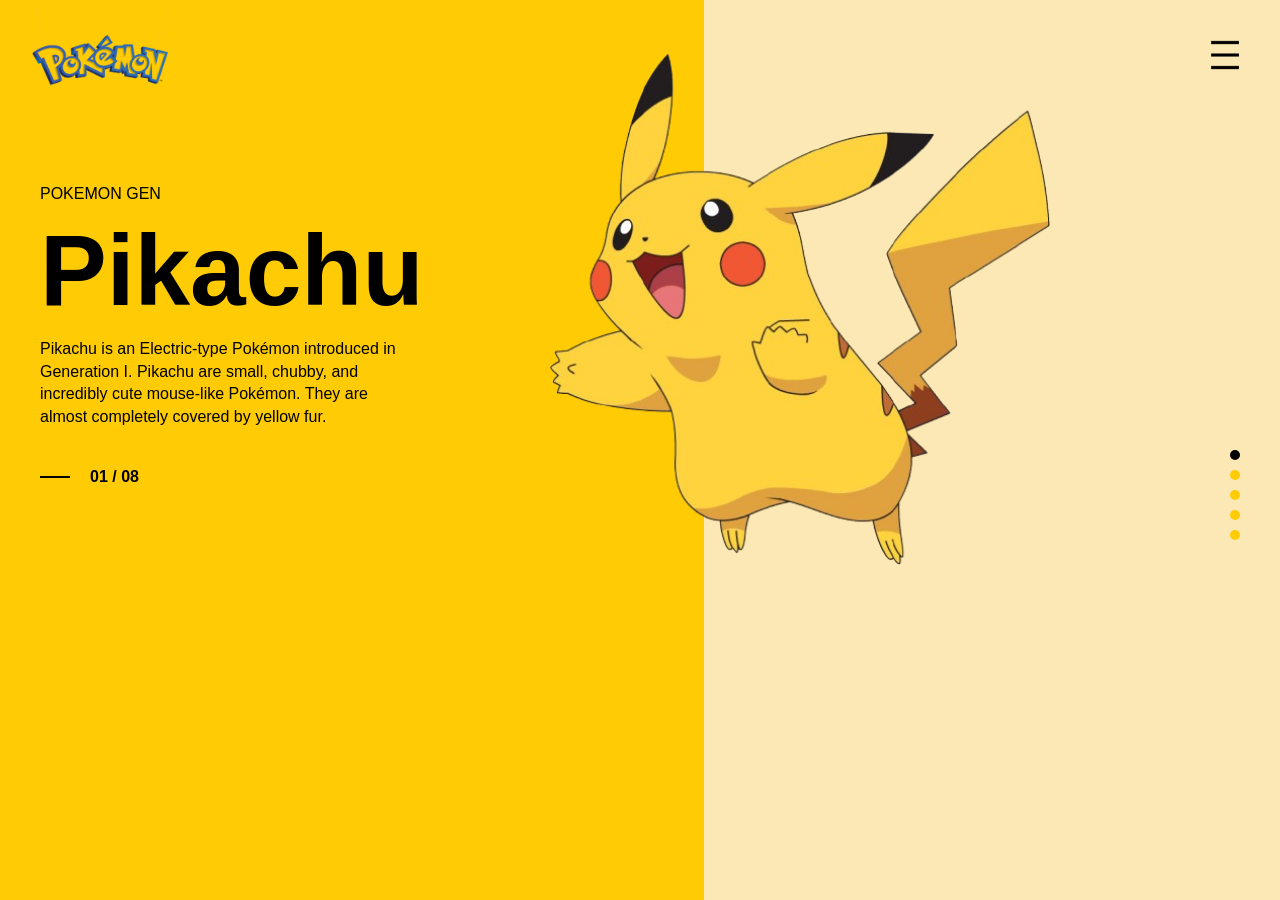
<file: 02 CSS/Class 04 (Basic CSS)/index.html>
<!DOCTYPE html>
<html lang="en">

<head>
    <meta charset="UTF-8">
    <meta name="viewport" content="width=device-width, initial-scale=1.0">
    <title>Document</title>
    <link rel="stylesheet" href="style.css">
</head>

<body>

    <section>
        <div class="left">
            <img src="./assets/Logo.jpg">
            <div class="content">
                <span>POKEMON GEN</span>
                <h1>Pikachu</h1>
                <p>Pikachu is an Electric-type Pokémon introduced in Generation I. Pikachu are small, chubby, and
                    incredibly cute mouse-like Pokémon. They are almost completely covered by yellow fur.</p>
            </div>
            <div class="number">
                <div class="divider"></div>
                <span>01 / 08</span>
            </div>

        </div>
        <div class="right">
            <img class="menu" src="./assets/Hamburger-Menu-1--Streamline-Sharp-Remix.png">
            <img class="pikachu" src="./assets/Pikachu Img.png">
            <div class="slider-nav">
                <div class="dot active"></div>
                <div class="dot"></div>
                <div class="dot"></div>
                <div class="dot"></div>
                <div class="dot"></div>
            </div>
        </div>
    </section>

</body>

</html>
</file>
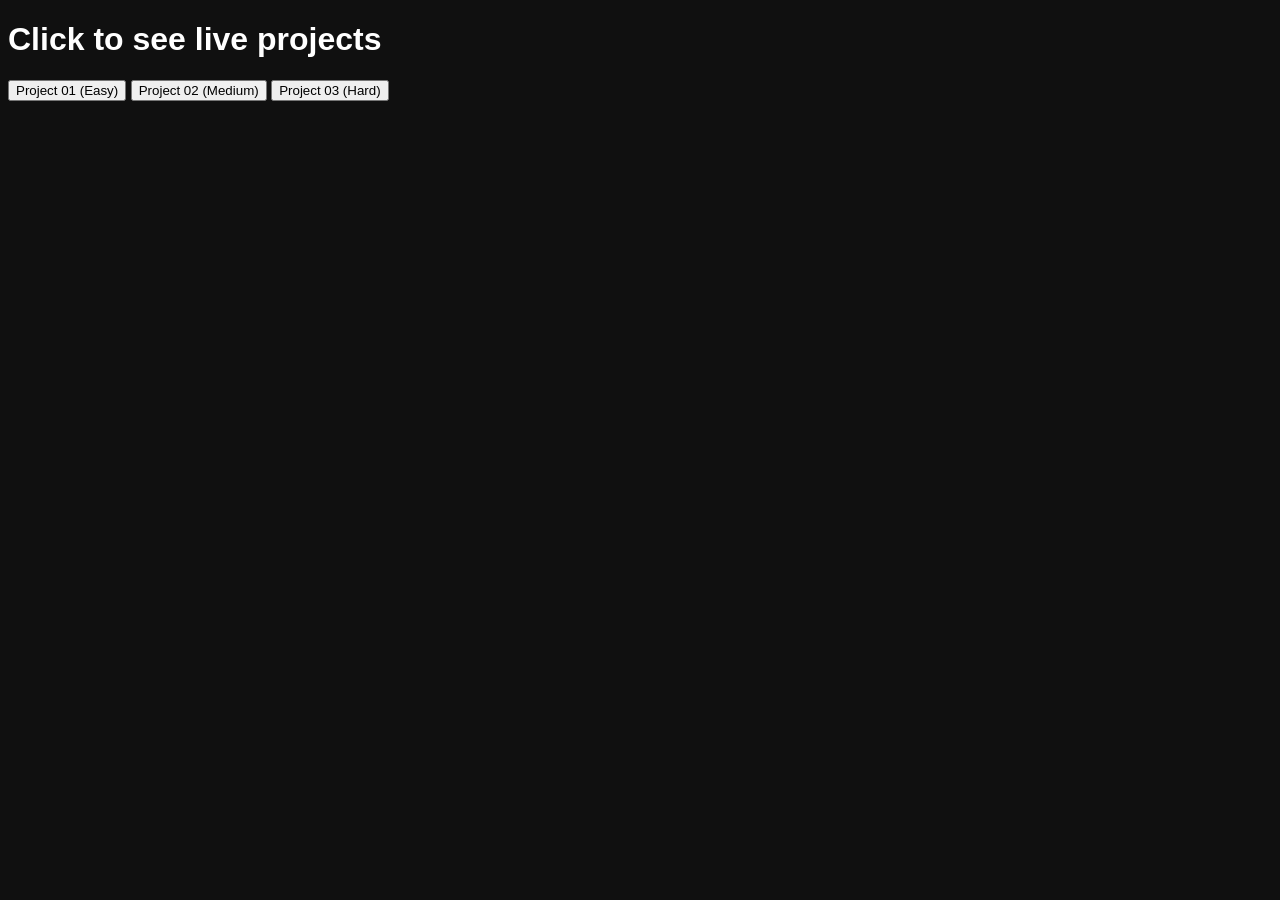
<file: css/grid/index.html>
<!DOCTYPE html>
<html lang="en">
<head>
    <meta charset="UTF-8">
    <meta name="viewport" content="width=device-width, initial-scale=1.0">
    <title>Projects Grid</title>
    <style>
        body {
            background-color: #101010;
            color: #fff;
            font-family: Arial, Helvetica, sans-serif;
        }

        a, button {
            cursor: pointer;
        }
    </style>
</head>
<body>
    <h1>Click to see live projects</h1>
    <a href="./Project 01 (Easy)/index.html" target="_blank"><button>Project 01 (Easy)</button></a>
    <a href="./Project 02 (Medium)/index.html" target="_blank"><button>Project 02 (Medium)</button></a>
    <a href="./Project 03 (Hard)/index.html" target="_blank"><button>Project 03 (Hard)</button></a>
</body>
</html>
</file>
<file: 02 CSS/Class 04 (Basic CSS)/style.css>
* {
    margin: 0;
    padding: 0;
    box-sizing: border-box;
}

html, body {
    width: 100%;
    height: 100%;
    font-family: Arial, Helvetica, sans-serif;
}


section {
    width: 100vw;
    height: 100vh;
    display: flex;
}

.left {
    background-color: #FFCB05;
    width: 55%;
    height: 100%;
}

.right {
    background-color: #FBE8B4;
    width: 45%;
    height: 100%;
    display: flex;
    justify-content: end;
    position: relative;
    padding: 40px;
}

.left img {
    width: 200px;
    margin-top: 8px;
} 

.content {
    margin-top: 20px;
    padding: 40px;
}

h1 {
    margin-top: 10px;
    font-size: 100px;
}

.content p {
    width: 60%;
    margin-top: 10px;
    line-height: 1.4rem;
}

.number {
    padding: 0px 40px;
    display: flex;
    align-items: center;
    gap: 20px;
}

.divider {
    height: 2px;
    width: 30px;
    background-color: black;
}

.number span {
    font-weight: 600;
}

.pikachu {
    position: absolute;
    width: 500px;
    right: 40%;
    top: 6%;
}

.menu {
    width: 30px;
    height: 30px;
}

.slider-nav {
    display: flex;
    flex-direction: column;
    gap: 10px;
    position: absolute;
    top: 50%;
}

.dot {
    width: 10px;
    height: 10px;
    background-color: #FFCB05;
    border-radius: 50%;
}

.active {
    background-color: black;
}
</file>
